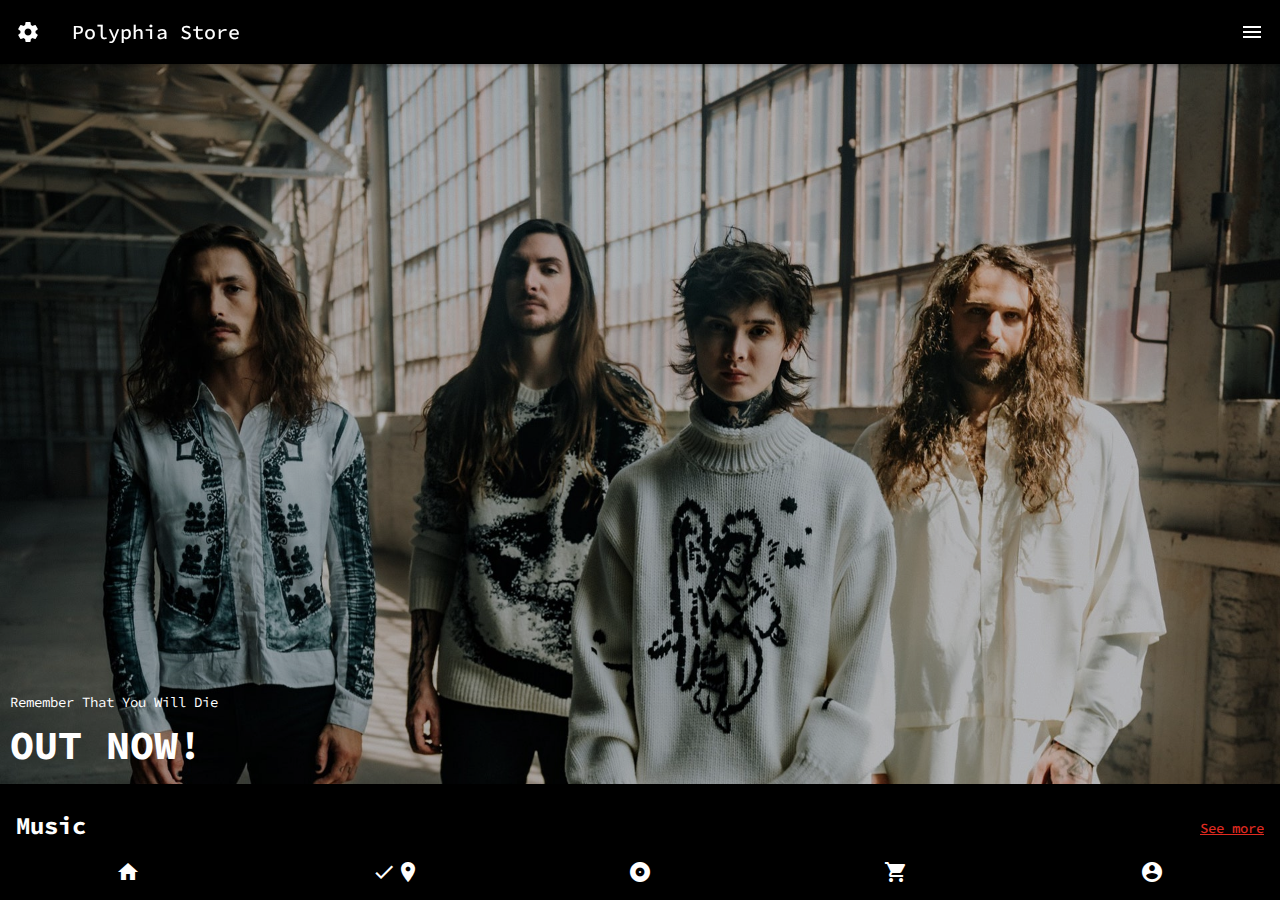
<file: index.html>
<!doctype html>
<html>
<head>
<meta charset="utf-8">
<meta name="viewport" content="width=device-width, initial-scale=1.0">
<title>Polyphia App</title>
<link href="css/framework7.bundle.min.css" rel="stylesheet">
<link href="https://fonts.googleapis.com/icon?family=Material+Icons" rel="stylesheet">
<link href="css/style.css" rel="stylesheet">

</head>
<body>


<div id="app">
	<div class="view view-main view-init">
		
		
		<section class="panel panel-left panel-cover">
			
			<div class="info-user">
				
				<div class="row">
					<article class="col-30">
						<img src="img/danielguillen.png" class="img-fluid" alt="">
					</article>
					<article class="col-70">
						<h4>Daniel Guillén</h4>
						<p>@mguillendaniel</p>
					</article>
				</div>
				
			</div>
			

			
            <div class="list media-list list-panel">
                <ul>
                    <li>
                        <a href="/home/" class="item-content item-link panel-close">
                            <div class="item-media">
                                <i class="material-icons">home</i>
                            </div>								
                            <div class="item-inner">
                                <span class="item-title">Home</span>
                            </div>
                        </a>
                    </li>
					<li>
                        <a href="#" class="item-content item-link panel-close">
                            <div class="item-media">
                                <i class="material-icons">checkroom</i>
                            </div>								
                            <div class="item-inner">
                                <span class="item-title">Apparel</span>
                            </div>
                        </a>
                    </li>
					<li>
                        <a href="/products/" class="item-content item-link panel-close">
                            <div class="item-media">
                                <i class="material-icons">album</i>
                            </div>								
                            <div class="item-inner">
                                <span class="item-title">Music</span>
                            </div>
                        </a>
                    </li>
					<li>
                        <a href="/profile/" class="item-content item-link panel-close">
                            <div class="item-media">
                                <i class="material-icons">account_circle</i>
                            </div>								
                            <div class="item-inner">
                                <span class="item-title">My profile</span>
                            </div>
                        </a>
                    </li>
                </ul>			
            </div>
			
			
			
		</section>
		
		

		<section data-name="home" class="page">

          <!-- Top Navbar -->
			<nav class="navbar">
			<div class="navbar-bg"></div>
			<div class="navbar-inner">
				<div class="left">
					<a href="#" class="link"><span class="material-icons">settings</span></a>
				</div>
				<div class="title">Polyphia Store</div>
				<div class="right">
					<a href="#" class="link panel-open" data-panel=".panel-left"><span class="material-icons">menu</span></a>
				</div>
			</div>
			</nav>


			<section class="page-content">

				<div class="hero">
					<div class="capa-relative">
					<img src="img/Banda/Polyphia-FullBand.jpg" class="img-fluid" alt="band">
					<div class="overlay-nanny"></div>
						<div class="capa-rtywd">
							<p>Remember That You Will Die</p>
							<h1>OUT NOW!</h1>
						</div>
				</div>
					</div>
				
				<div class="rtywd">					
				

				<div class="row-titles">
					<div class="row">
					
						<article class="col">
							<h2 class="block-title block-title-medium">Music</h2>
						</article>
						
						<article class="col text-align-right">
							<a href="/products/" class="block-title link">See more</a>
						</article>
						
					</div>
				</div>
							
				
				<div class="block" id="music">
					
					<div class="swiper-container swiper-init" data-space-between="10" data-slides-per-view="2" >
						<div class="swiper-wrapper">
							<!-- Slides -->
							<div class="swiper-slide">
								<div class="card">
									<div class="card-content">
										<img src="img/Music/CD-RTYWD-SIGNED_1_1024x1024@2x.webp" class="img-fluid" alt="">
										<h5>Remember That You Will Die CD – Signed – Limited To 1,000</h5>
										<p>$15.00</p>
									</div>
								</div>
							</div>
							<div class="swiper-slide">
								<div class="card">
									<div class="card-content">
										<img src="img/Music/CD-BLOODBATH_1024x1024@2x.webp" class="img-fluid" alt="">
										<h5>Remember That You Will Die CD – Bloodbath Version – Limited To 1,000</h5>
										<p>$11.00</p>
									</div>
								</div>
							</div>
							<div class="swiper-slide">
								<div class="card">
									<div class="card-content">
										<img src="img/Music/CD-CHIMERA_1024x1024@2x.webp" class="img-fluid" alt="">
										<h5>Remember That You Will Die CD – Chimera Version – Limited To 1,000</h5>
										<p>$11.00</p>
									</div>
								</div>
							</div>
							<div class="swiper-slide">
								<div class="card">
									<div class="card-content">
										<img src="img/Music/RTYWD_CASS_BLUE_1024x1024@2x.webp" class="img-fluid" alt="">
										<h5>Remember That You Will Die Cassette – Limited To 1,000</h5>
										<p>$8.00</p>
									</div>
								</div>
							</div>
						</div>
						
					</div>
					
					
				</div>
				
				<div class="row-titles">
					<div class="row">
					
						<article class="col-70">
							<h2 class="block-title block-title-medium">Apparel</h2>
						</article>
						
						<article class="col-30 text-align-right">
							<a href="#" class="block-title link">See more</a>
						</article>
						
					</div>
				</div>
				
				
				<div class="block" id="apparel">				
					<div class="swiper-container swiper-init" data-space-between="10" data-slides-per-view="2" >
						<div class="swiper-wrapper">
							<!-- Slides -->
							<div class="swiper-slide">
								<div class="card">
									<div class="card-content">
										<img src="img/DamnationTee_720x.webp" class="img-fluid" alt="">
										<h5>Damnation Tee</h5>
										<p>$20.00</p>
									</div>
								</div>
							</div>
							<div class="swiper-slide">
								<div class="card">
									<div class="card-content">
										<img src="img/Hoodies/KirinHoodie_1024x1024@2x.webp" class="img-fluid" alt="">
										<h5>Kirin Hoodie</h5>
										<p>$60.00</p>
									</div>
								</div>
							</div>
							<div class="swiper-slide">
								<div class="card">
									<div class="card-content">
										<img src="img/Hoodies/SnakeHoodie_1024x1024@2x.webp" class="img-fluid" alt="">
										<h5>Chrome Dragon Hoodie</h5>
										<p>$60.00</p>
									</div>
								</div>
							</div>
							<div class="swiper-slide">
								<div class="card">
									<div class="card-content">
										<img src="img/PinkChromeTee_720x.webp" class="img-fluid" alt="">
										<h5>Chrome Sigil Tee - Pink</h5>
										<p>$20.00</p>
									</div>
								</div>
							</div>
						</div>
						
					</div>			
				</div>	
			</div>
				
				<div class="promo">
				<img src="img/Banda/POLYPHIA-TUNESPEAK-HEADER.jpg" class="img-fluid" alt="">
				<div class="block text-align-center">
					<p>To celebrate the release of RTYWD,</p>
					<h1>USE CODE RTYWD2022 TO GET 15% OFF YOUR ORDERS ABOVE $50!</h1>
					</div>
				</div>
			</section>
			
        </section>

		<nav class="toolbar toolbar-bottom tabbar tabbar-labels">
			  <div class="toolbar-inner">
				<a href="/home/" class="link">
					<i class="material-icons">home</i>
				</a>
				<a href="#" class="link">
					<i class="material-icons">checkroom</i>
				</a>
				<a href="/products/" class="link">
					<i class="material-icons">album</i>
				</a>
				<a href="/cart/" class="link">
					<i class="material-icons">shopping_cart</i>
				</a>
				<a href="/profile/" class="link">
					<i class="material-icons">account_circle</i>
				</a>
			  </div>
			</nav>
		
    </div>
	
	
</div>
	
	
	
	
	<script src="js/framework7.bundle.min.js"></script>
	<script src="js/app.js"></script>
	
</body>
</html>
</file>
<file: css/style.css>
@import url('https://fonts.googleapis.com/css2?family=Source+Code+Pro:wght@300;400;500;600;700;800;900&display=swap');
:root{
	--f7-theme-color:#000;
	--f7-navbar-bg-color: #000; /*navbar*/
	--f7-navbar-link-color: #fff; /*navbar link*/
	--f7-navbar-text-color:#fff;
	--f7-bars-bg-color:#000;/*toolbar*/
	--f7-tabbar-link-inactive-color: #fff; /*link toolbar*/
	--f7-block-margin-vertical:20px;
	--f7-card-footer-border-color:transparent; 
	--color-rojo:#e02b20;
}

.searchbar input[type=search], .searchbar input[type=text] {
    box-sizing: border-box;
    width: 100%;
    height: 100%;
    display: block;
    border: var(--f7-searchbar-input-border-width) solid var(--f7-searchbar-input-border-color);
    -webkit-appearance: none;
    -moz-appearance: none;
    appearance: none;
    font-family: inherit;
    font-weight: 400;
    color: #fff;
    font-size: var(--f7-searchbar-input-font-size);
    background-color: #000;
    border-radius: var(--f7-searchbar-input-border-radius);
    position: relative;
    padding: 0;
    padding-left: calc(var(--f7-searchbar-input-padding-horizontal) + var(--f7-searchbar-input-extra-padding-left,0px));
    padding-right: calc(var(--f7-searchbar-input-padding-horizontal) + var(--f7-searchbar-input-extra-padding-right,0px));
}

.subnavbar i {
	color: #fff !important;
}

.searchbar-icon {
    width: 24px;
    height: 24px;
    margin-left: 12px;
    margin-top: -12px;
	color: #fff !important;
}

.panel{
	background-color: #000;
}

.list-panel{
	background-color: #000;
}

.item-content{
	background-color: #000;
}

body{
	font-family: 'Source Code Pro', sans-serif;
	font-size: 14px;
	color: #fff;
}
.img-fluid{
	max-width: 100%;
}

h1,h2,h3,h4,h5,h6,p{
	margin: 2px 0;
}

.overlay-nanny{
	background: rgba(0,0,0,0.25);
	position: absolute;
	top: 0;
	width: 100%;
	height: 100%;
}

.capa-relative{
	position: relative;
	overflow: hidden;
}

.capa-rtywd{
	position: absolute;
	padding: 10px;
	color: #fff;
	bottom: 0;
}

.block-title-medium{
	font-weight: 700;
}

.small{
	font-size: 80%;
}

hr{
	border-top:1px solid #eee;
	border-bottom: 0;
	margin:20px 0;
}

.hero{
	background-color: var(--f7-theme-color);
	color: #fff;
	padding: 0;
}

.rtywd{
	background-color: var(--f7-theme-color);
	color: #fff !important;
	padding: 10 15;
}

.hero h1{
	font-size: 40px;
	margin-bottom: 5px;
}

.hero p{
	font-size: 14px;
}

.hero .button{
	background-color: var(--f7-theme-color);
	color: #fff;
	font-size: 14px;
	font-weight: 600;
	text-transform: uppercase;
	border-radius: 15px;
}

.row-titles a{
	color: #e02b20;
	text-decoration: underline;
	margin-top: 30px;
}

.row-titles h2{
	color: #fff;
}

.list ul{
	background-color: #000 !important;
}

.rtywd .card{
	background-color: #000;
}

.capa-relative{
	position: relative;
	overflow: hidden;
}
.capa-texto{
	position: absolute;
	padding: 10px;
	color: #fff;
	bottom: 0;
}

.overlay{
	position: absolute;
	top: 0;
	background-color: rgba(0,0,0,0.55);
	width: 100%;
	height: 100%;
}
.capa-texto h5{
	font-size: 20px;
	font-weight: 600;
}


.info-user{
	background-color: var(--f7-theme-color);
	padding: 60px 20px 10px;
	color: #fff;
	font-size: 12px;
}
.info-user img{
	border-radius: 100%;
}

.list-panel{
	font-size: 13px;
}
.list-panel .item-title{
	font-weight: 400;
}
.list-panel i{
	color: #fff;
	font-size: 20px;
}

.page-content{
	padding-bottom: 60px;
	background-color: #000;
}

.promo{
	background-color: #000;
}

.promo p{
	color: #e02b20;
}

.promo h1{
	font-weight: 900;
}

#products .card-content{
	padding: 8px 5px;
	background-color: #000;
}

#products .card-content .link{
	color: var(--color-rojo);
}

#products h4{
	font-weight: 900;
	font-size: 16px;
	margin-bottom: 10px;
	color: #fff;
}

#products .info{
	font-size: 12px;
	color: #8d8d8d;
	margin-bottom: 6px;
}
#products .star{
	color: var(--color-rojo);
	font-size: 14px;
}
#products .price{
	color: #fff;
	font-weight: 600;
	font-size: 22px;
}


#info-product .swiper-wrapper img{
	width: 130px;
	margin: auto;
	display: block;
}

#info-product .title{
	font-size: 20px;
	font-weight: 600;
	color: #fff;
}
#info-product .price{
	color: var(--color-rojo);
	font-weight: 700;
	font-size: 22px;
}
#info-product .info{
	font-size: 13px;
	color: #8d8d8d;
	margin-bottom: 6px;
}
#info-product .star{
	color: var(--color-rojo);
	font-size: 12px;
}
#info-product .desc{
	font-size: 13px;
	color: #8d8d8d
}
#info-product hr{
	border:1px solid #eee;
	margin-top: 15px;
	margin-bottom: 15px;
}
#info-product .block-title{
	color: #fff;
	font-weight: 600;
	font-size: 16px;
}
#info-product .material-icons{
	line-height: inherit;
	vertical-align: top;
}

#info-product .button{
	font-weight: 700;
	text-transform: uppercase;
}

#info-product .button-fill{
	border: 2px solid;
	border-color: #fff;
	border-radius: 25px;
}

.info-checkout{
	background-color: #f4f6fb;
	padding-top: 30px;
	padding-bottom: 20px;
}

#popup-order{
	background-color: #f4f6fb;
	padding: 30% 30px;
	text-align: center;
}
#popup-order i{
	font-size: 80px;
	color: var(--color-verde);
}
#popup-order .button{
	margin-top: 60px;
}

.img-half{
	max-width: 50%;
}

.profile img{
	border-radius: 100%;
}

.profile{
	margin-bottom: 40px;
}

.faq a{
	color: #fff;
	text-decoration: underline;
	font-size: 16px;
}

.faq .block{
	padding-bottom: 20px;
}

.faq h1{
	color: var(--color-rojo) !important;
	margin-bottom: 10px;
}

.faq .button{
	font-weight: 700;
	text-transform: uppercase;
	text-decoration: none !important;
}

.faq .button-fill{
	border: 2px solid;
	border-color: #fff;
	border-radius: 25px;
}
</file>
